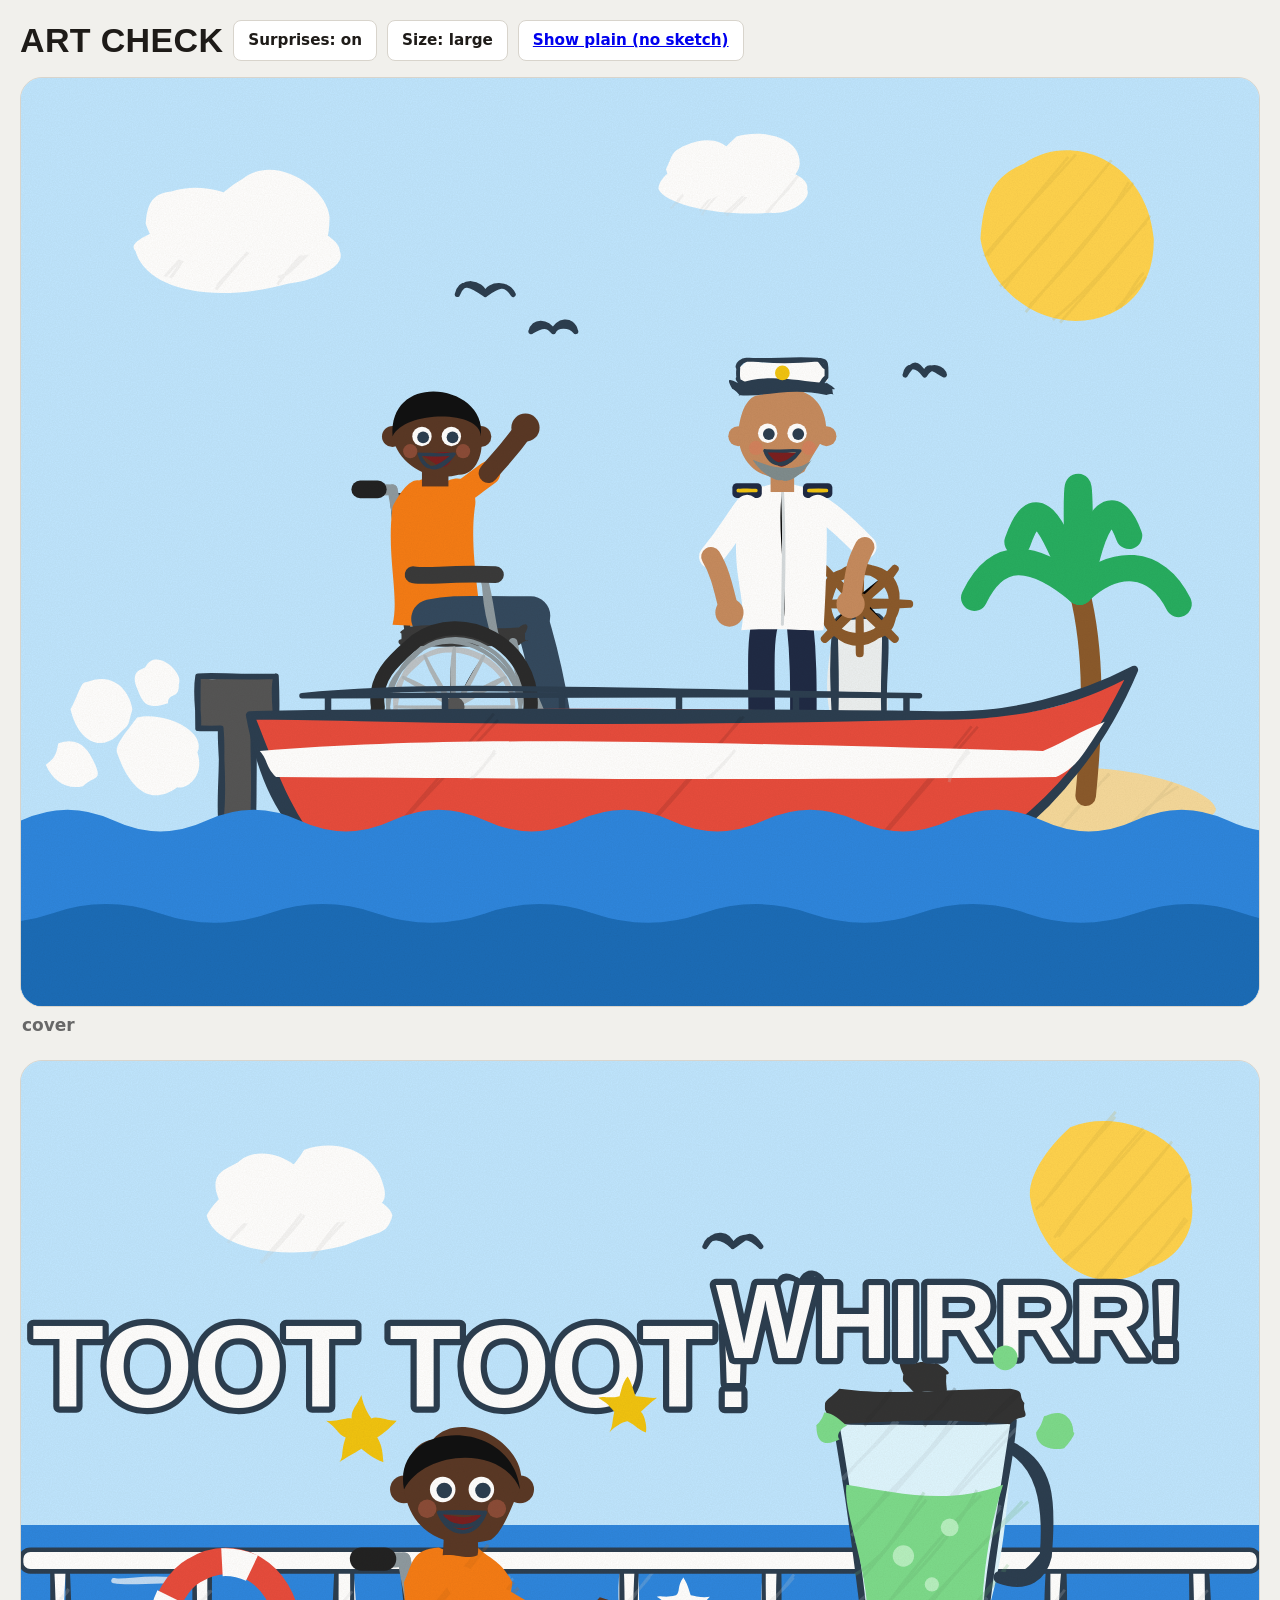
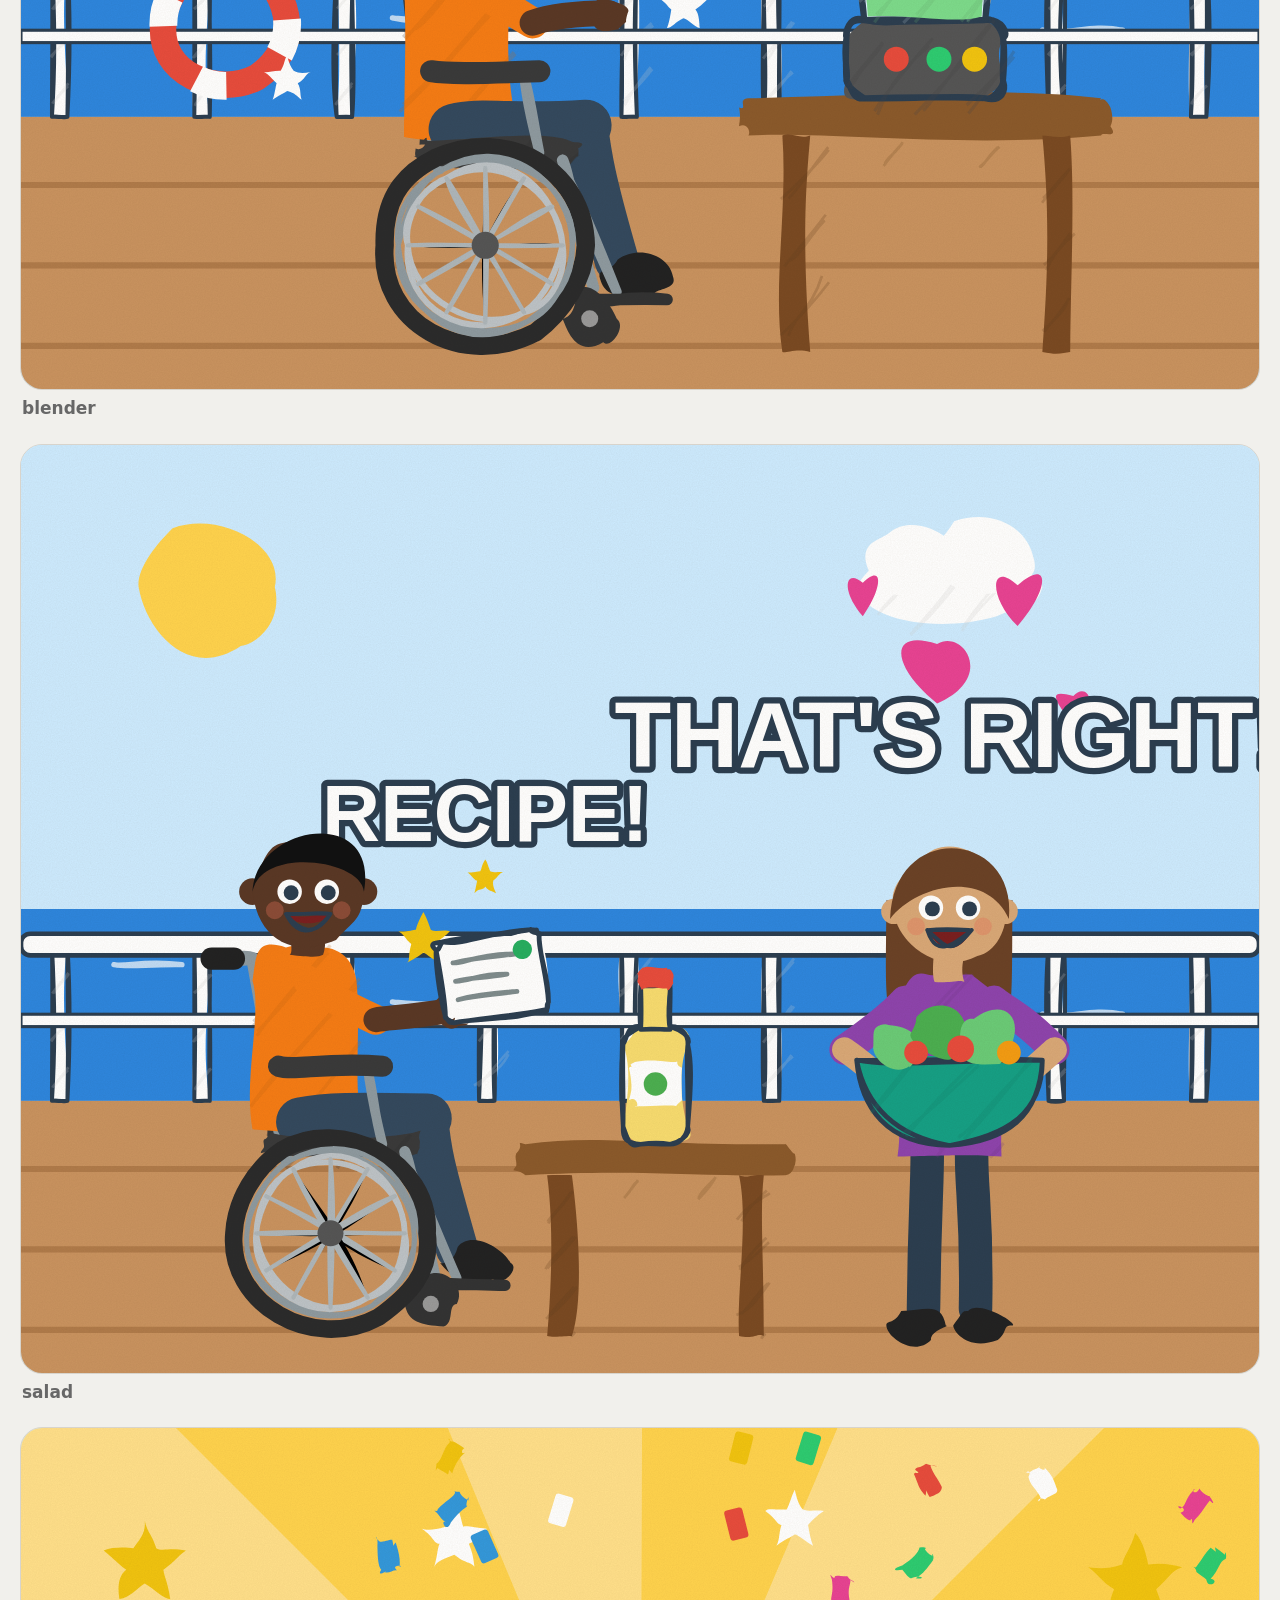
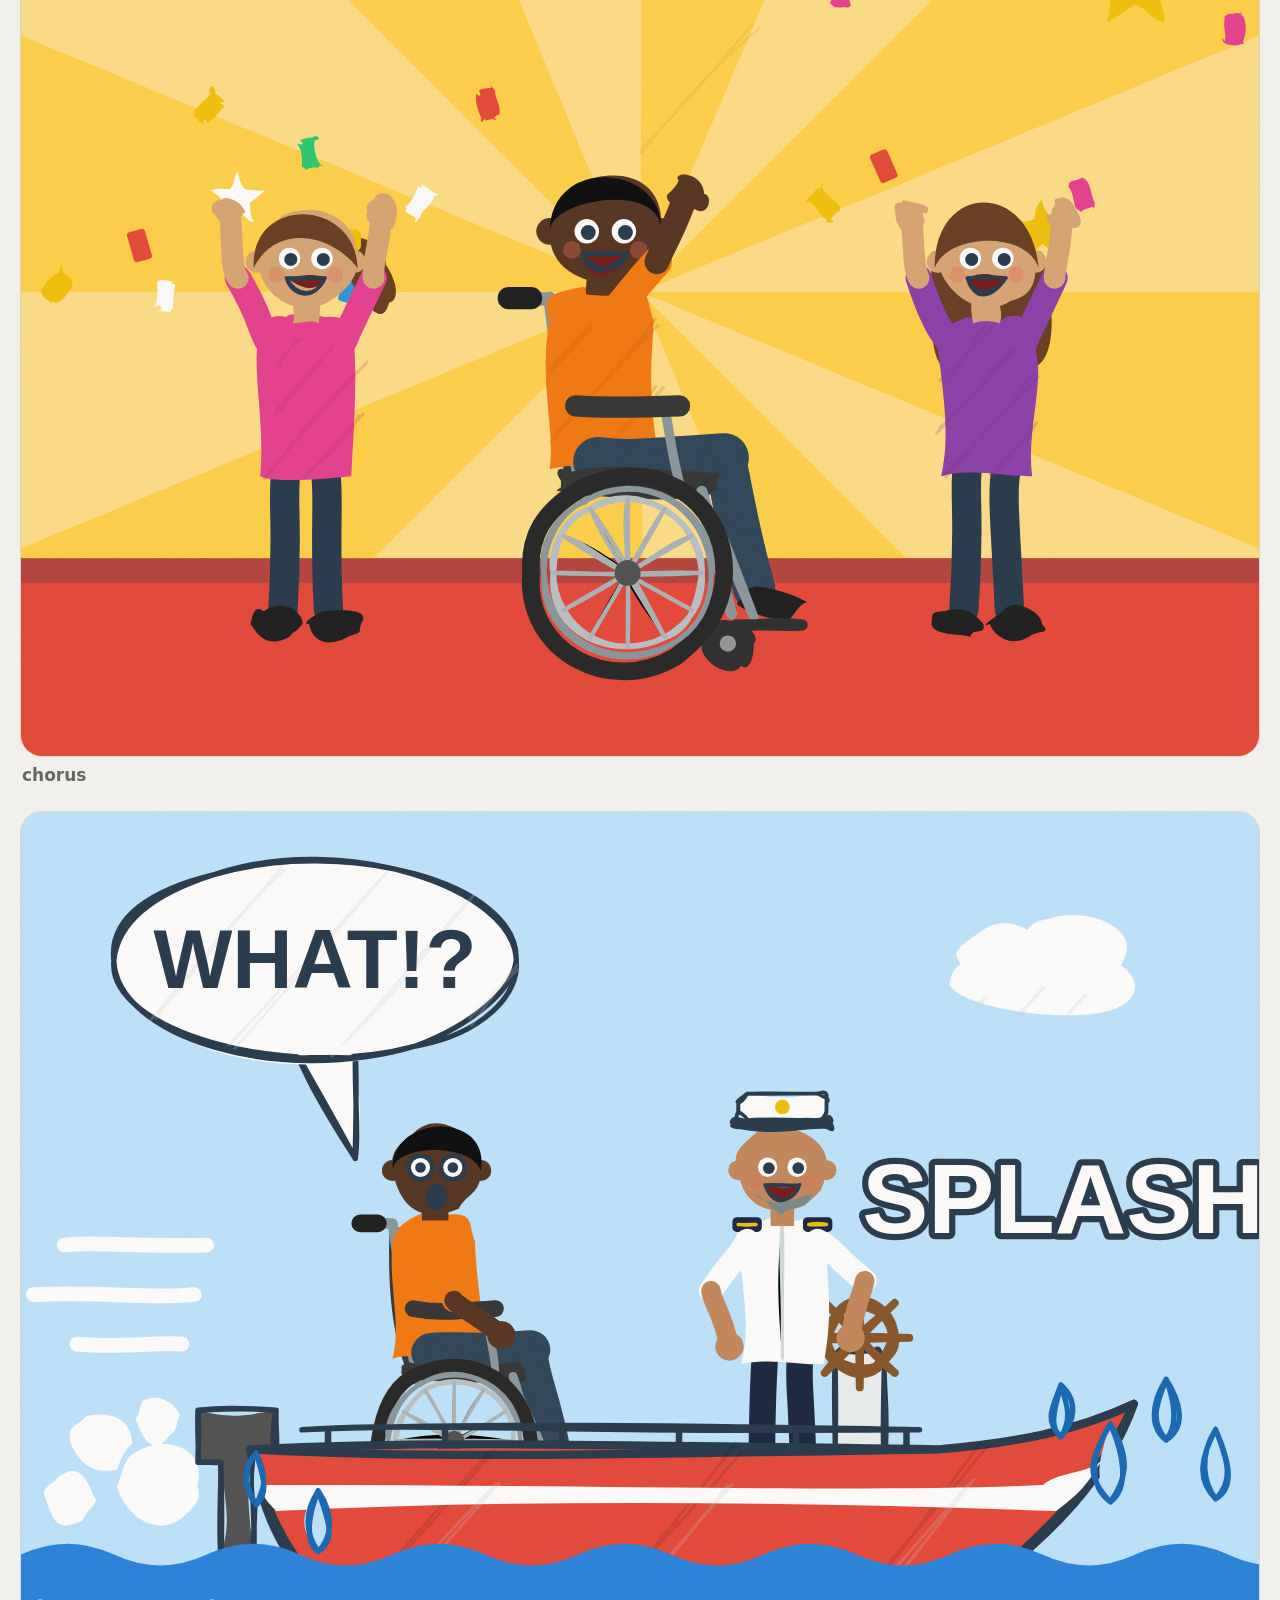
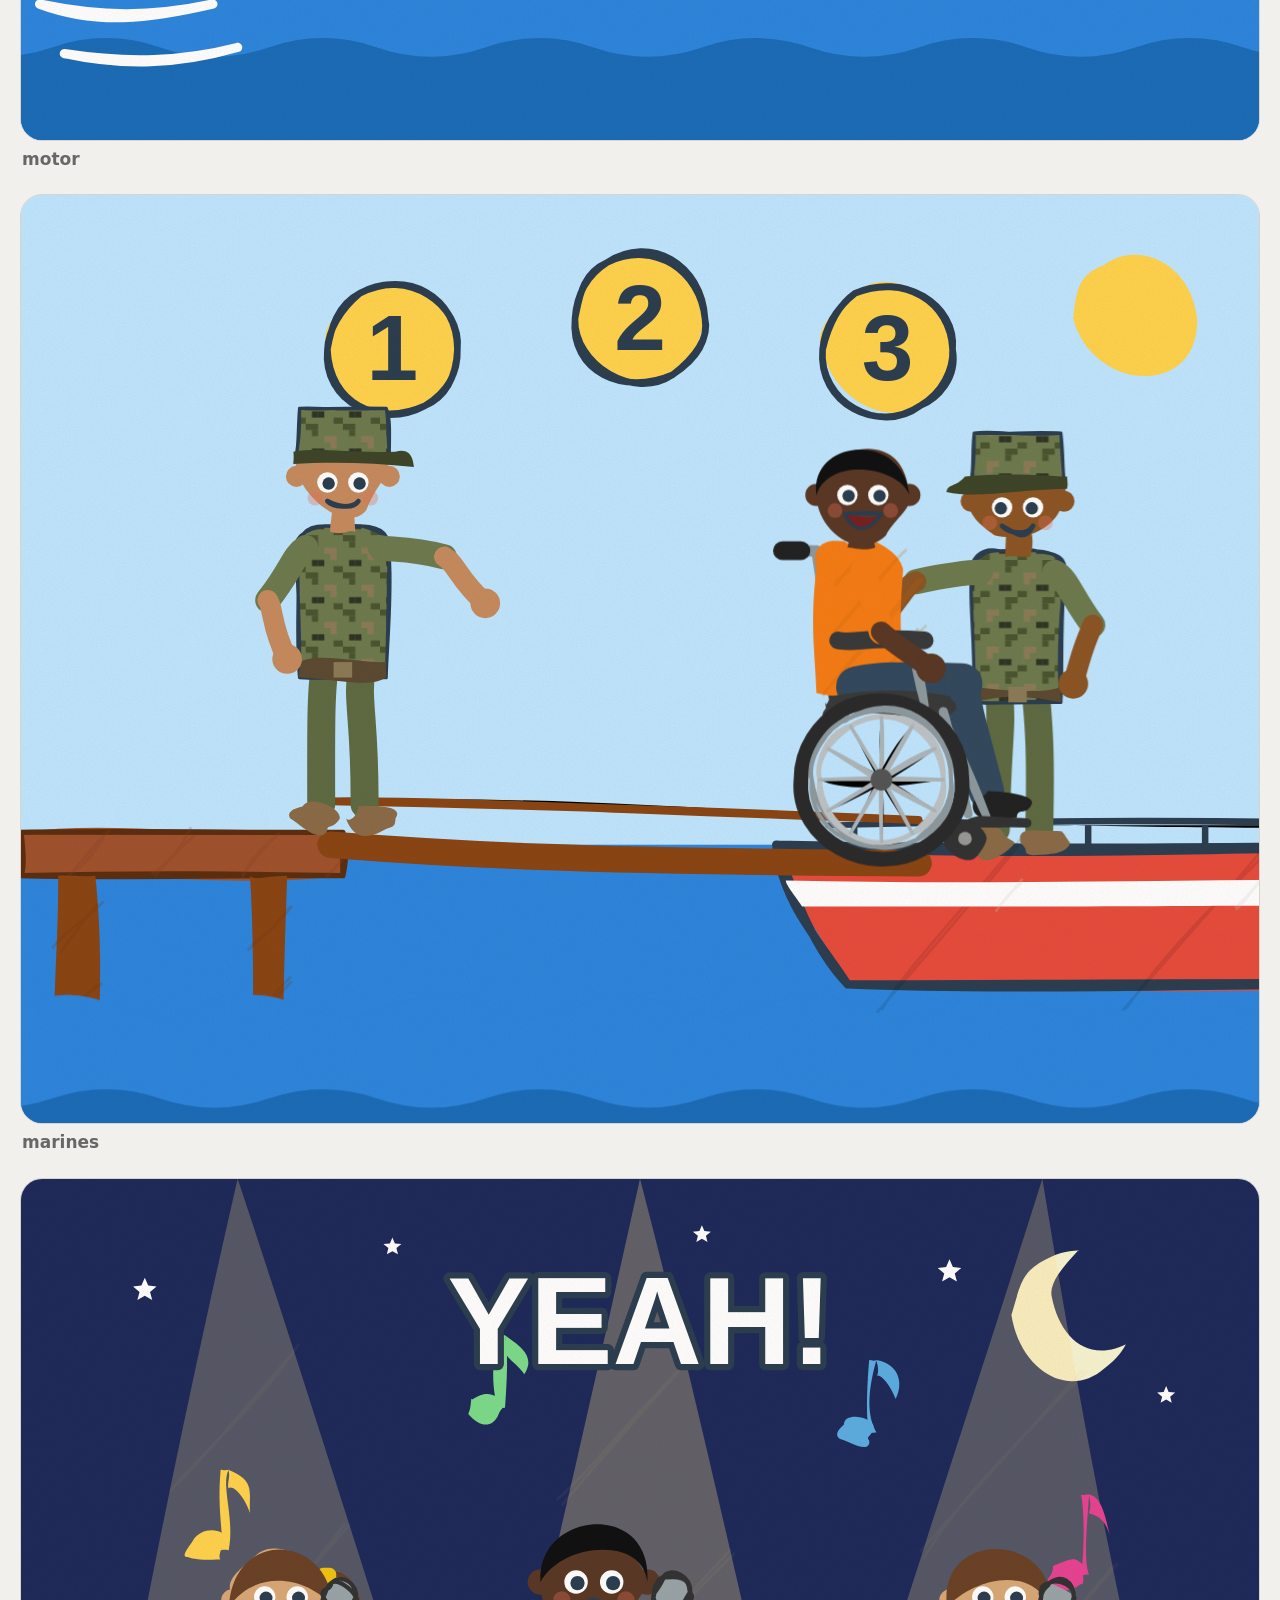
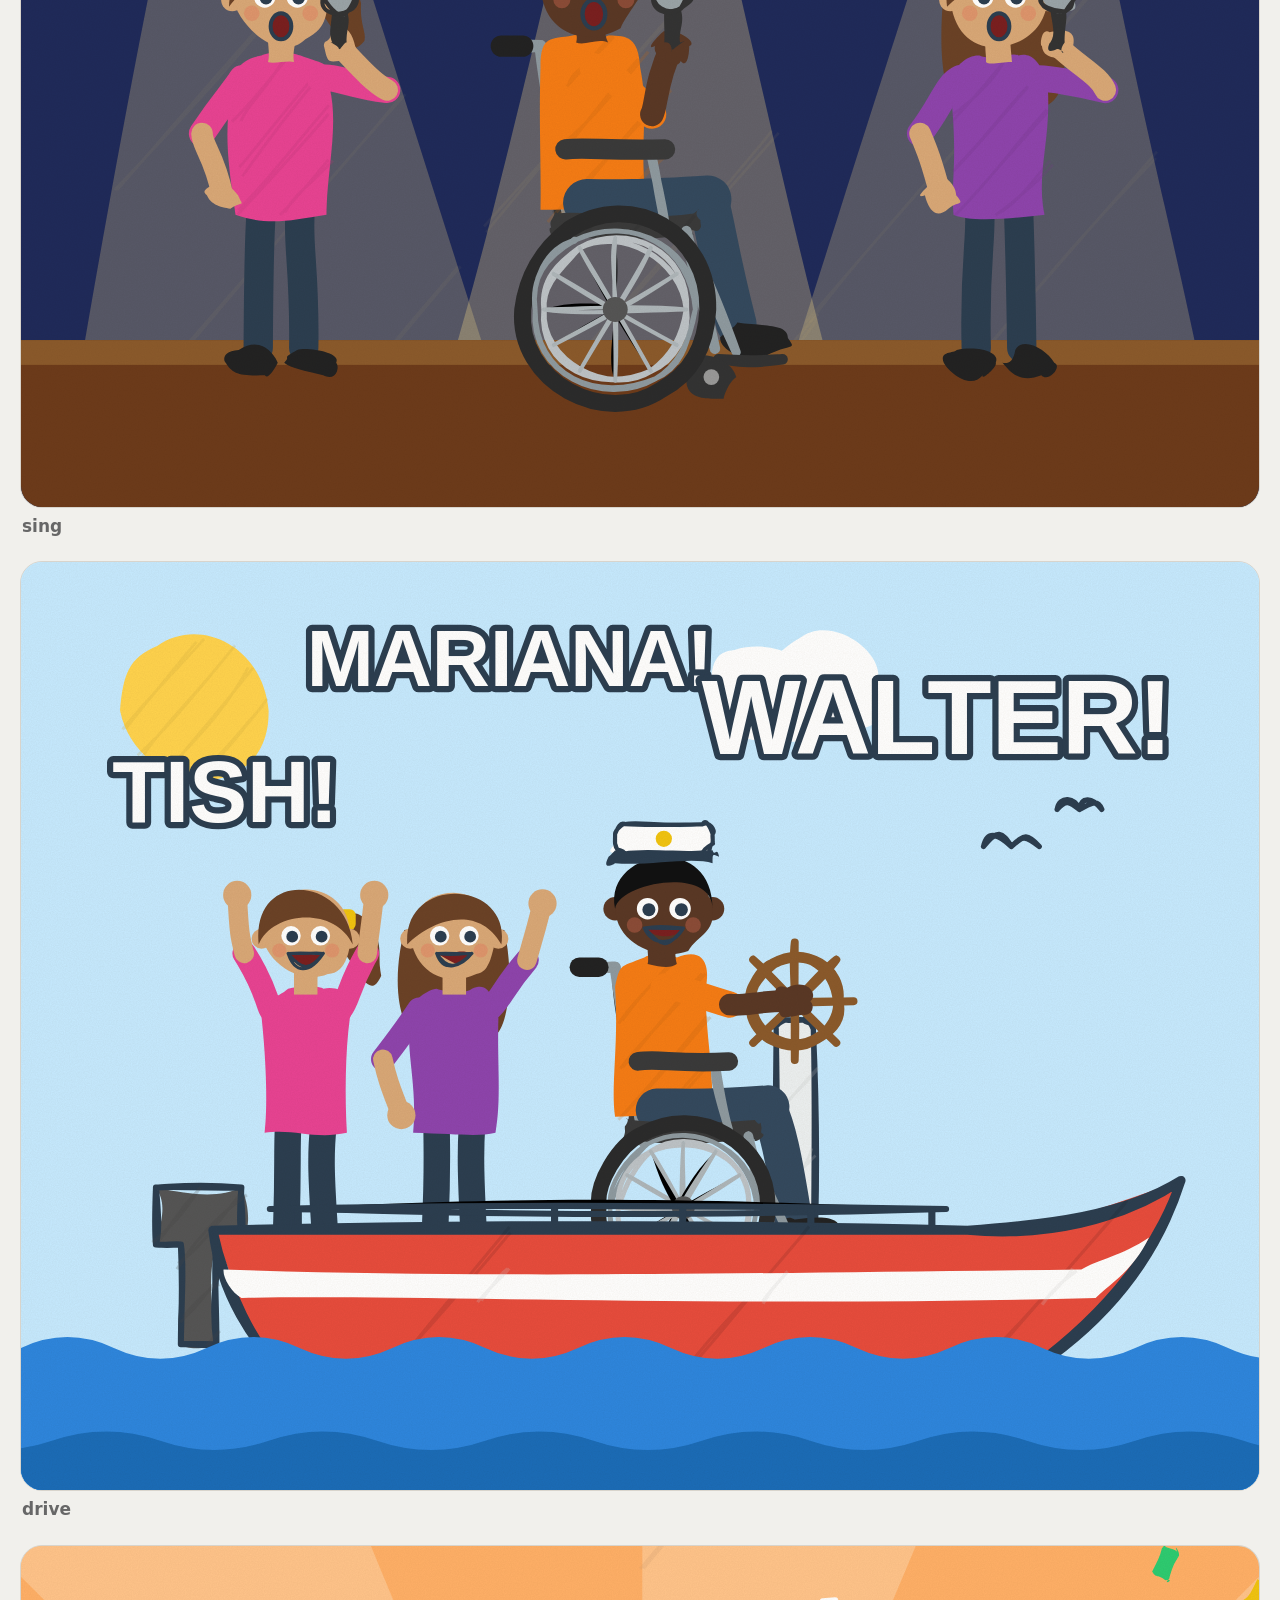
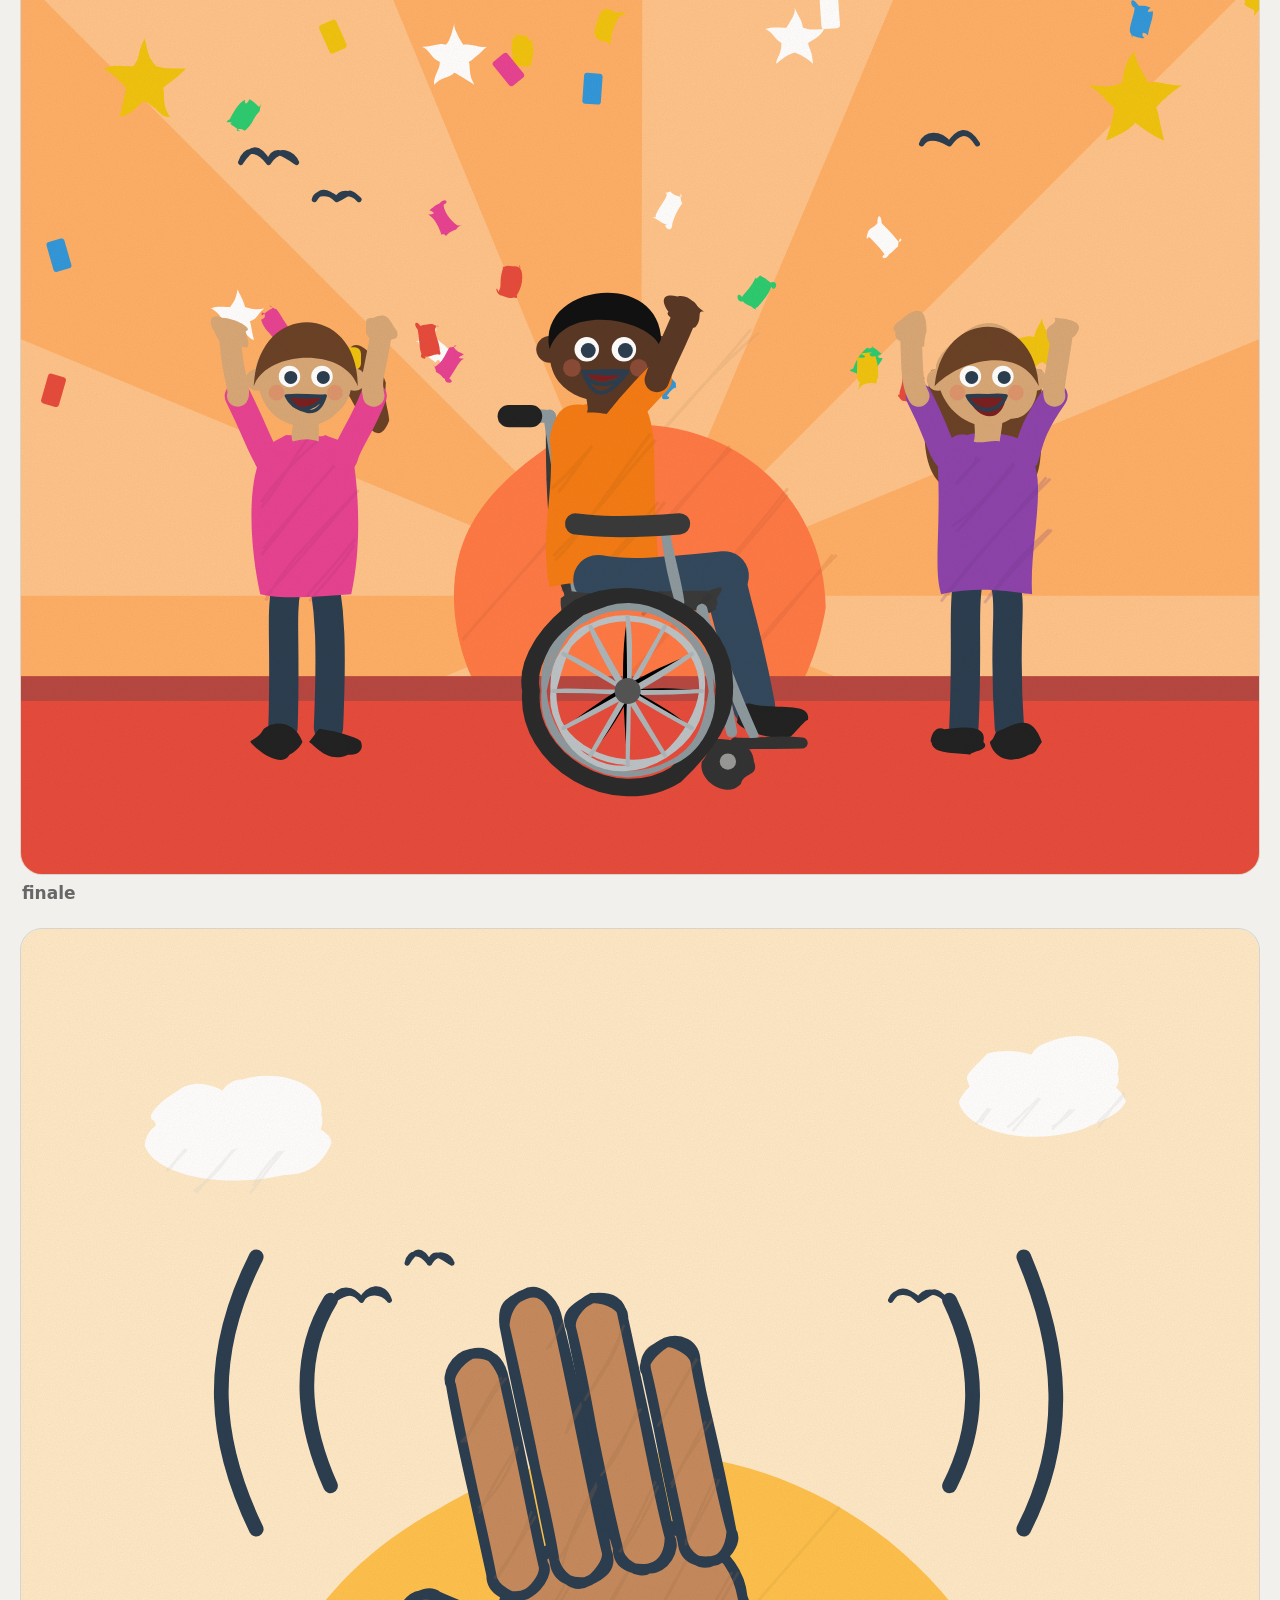
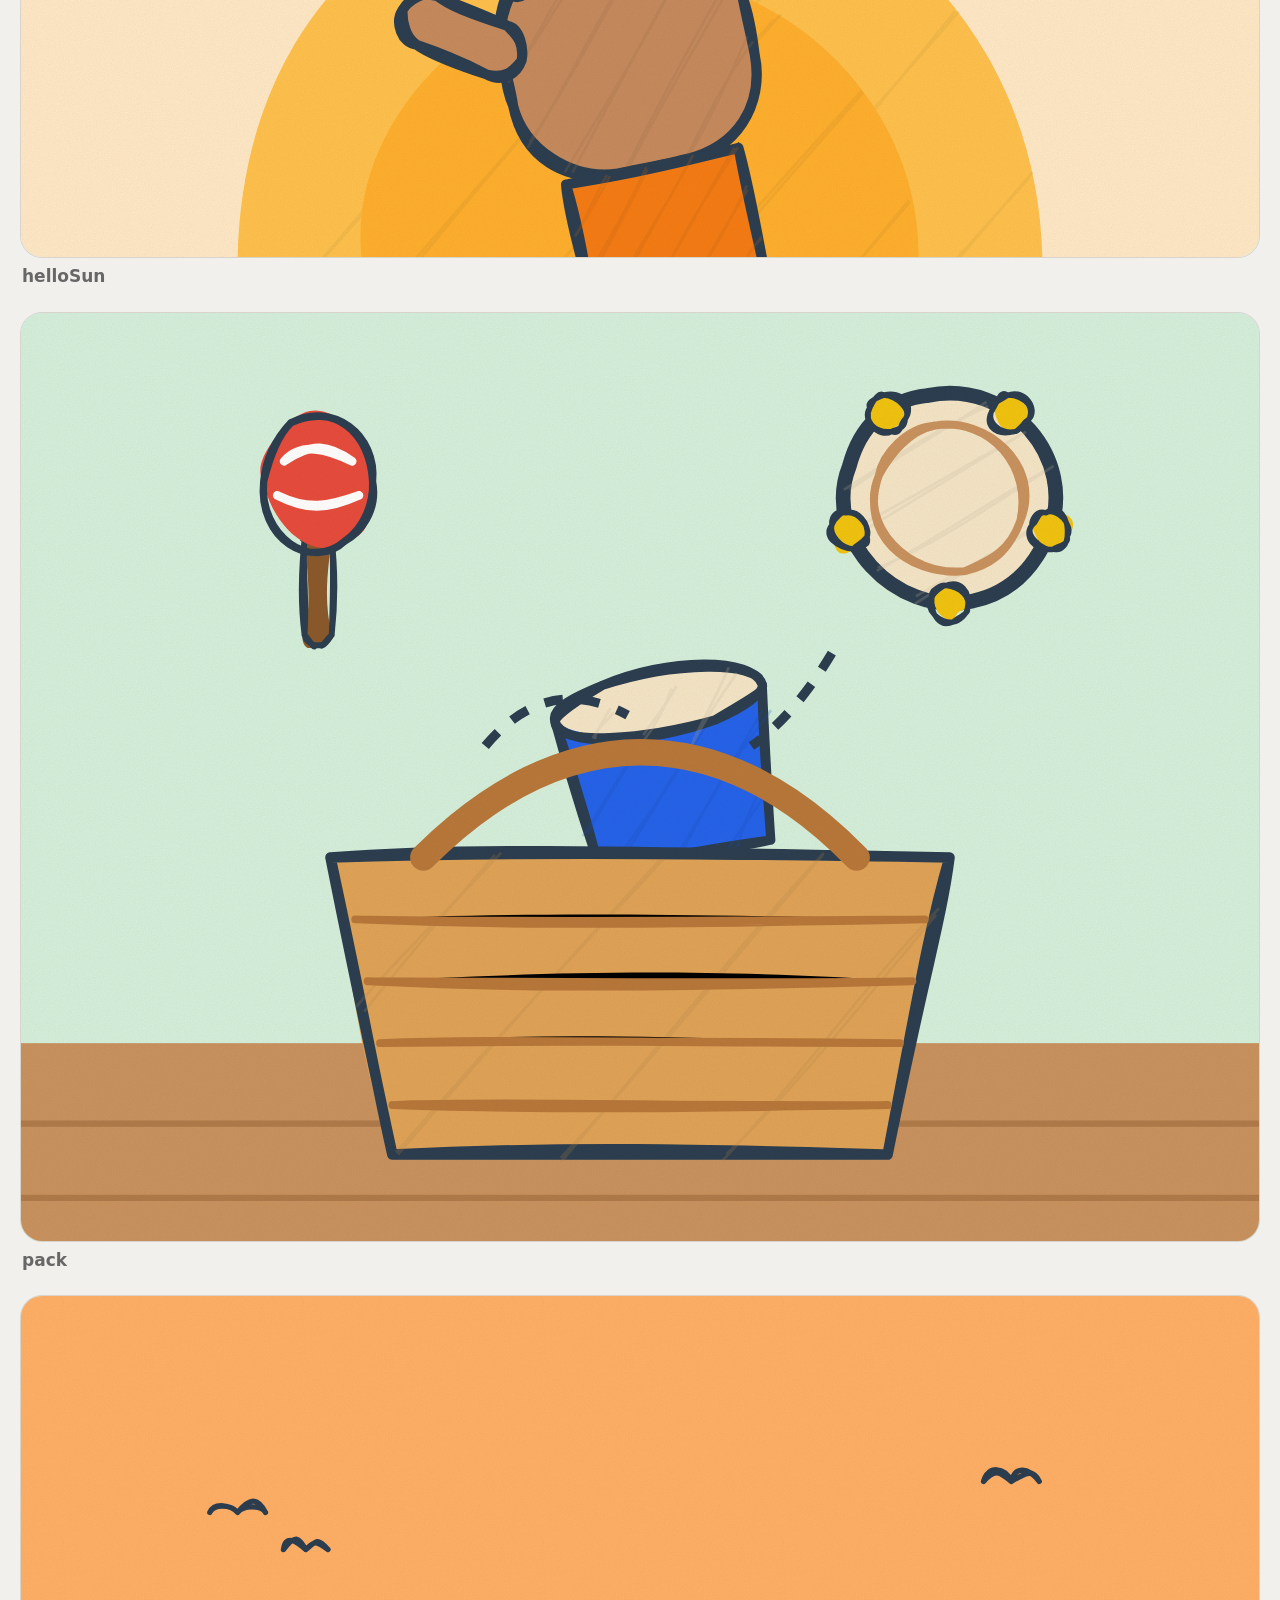
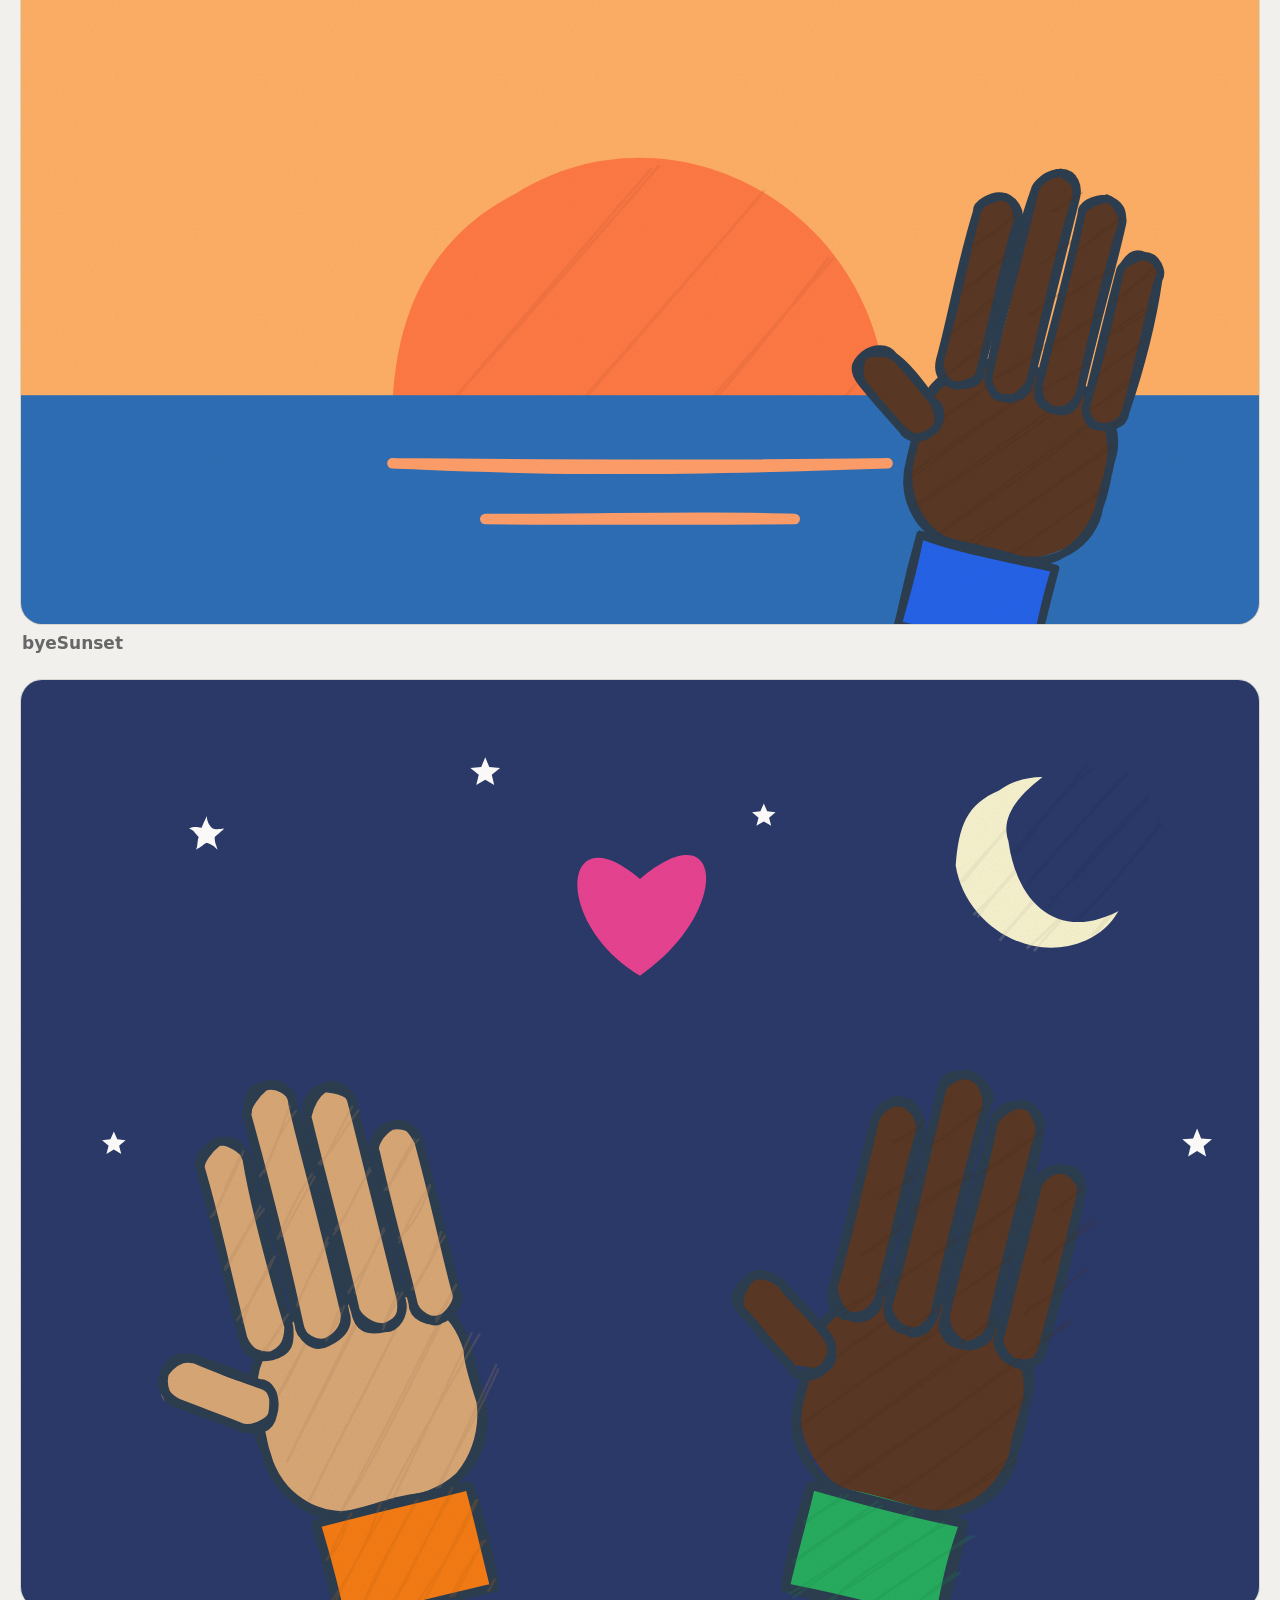
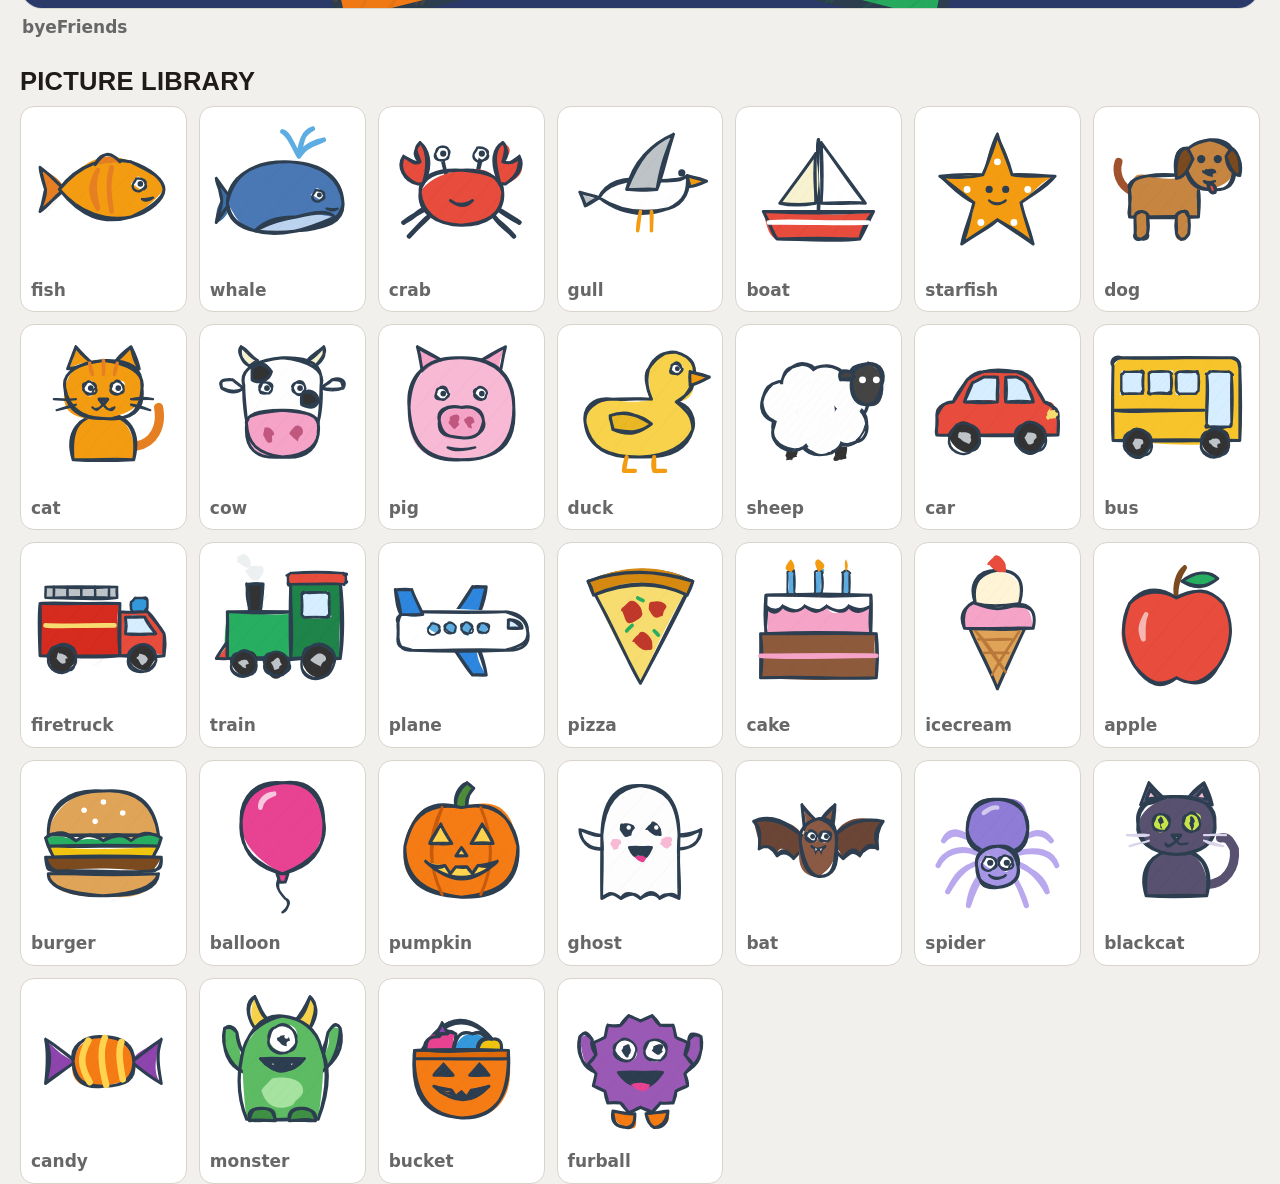
<file: artcheck.html>
<!doctype html>
<html lang="en">
<head>
<meta charset="utf-8">
<meta name="viewport" content="width=device-width, initial-scale=1">
<title>Jam Session – art check</title>
<link rel="stylesheet" href="styles.css">
<style>
  /* Every picture large, so mistakes (missing legs, overlaps) are easy to spot.
     Open: http://localhost:8773/artcheck.html  (add ?plain to see it without the sketch style) */
  body { padding: 20px; }
  .bar { display: flex; gap: 10px; flex-wrap: wrap; align-items: center; margin-bottom: 16px; }
  .grid { display: grid; grid-template-columns: repeat(auto-fill, minmax(min(100%, var(--w, 900px)), 1fr)); gap: 22px; }
  figure { margin: 0; }
  figure .art { width: 100%; }
  figcaption { font-weight: 700; margin: 6px 2px 0; color: var(--muted); }
  .objs { display: grid; grid-template-columns: repeat(auto-fill, minmax(150px, 1fr)); gap: 12px; }
  .objs div { background: #fff; border: 1px solid var(--line); border-radius: 14px; padding: 8px; position: relative; }
</style>
</head>
<body>
<div class="bar">
  <h1>Art check</h1>
  <button class="btn" id="surprises">Surprises: on</button>
  <button class="btn" id="size">Size: large</button>
  <a class="btn" id="mode" href="?plain">Show plain (no sketch)</a>
</div>
<div class="grid" id="grid"></div>
<h2 style="margin:28px 0 12px">Picture library</h2>
<div class="objs" id="objs"></div>

<script src="vendor/rough.js"></script>
<script src="sketch.js"></script>
<script src="art.js"></script>
<script src="characters.js"></script>
<script src="objects.js"></script>
<script src="songs.js"></script>
<script>
  const plain = location.search.includes('plain');
  if (plain) { Sketch.on = false; document.getElementById('mode').textContent = 'Show sketch'; document.getElementById('mode').href = '?'; }
  const scenes = Object.keys(SCENES);
  const grid = document.getElementById('grid');
  grid.innerHTML = scenes.map((name) => `<figure><div class="art">${scene(name)}</div><figcaption>${name}</figcaption></figure>`).join('');
  document.getElementById('objs').innerHTML = Object.keys(OBJECTS).map((k) => `<div>${objSvg(k)}<figcaption>${k}</figcaption></div>`).join('');
  if (!plain) Sketch.start();

  // Show every hidden surprise and every finished move.
  let on = true;
  const surprises = () => {
    document.querySelectorAll('.reveal').forEach((el) => el.classList.toggle('shown', on));
    document.querySelectorAll('[data-anim="board"], [data-anim="stepaside"]').forEach((el) => el.classList.toggle('go', on));
  };
  surprises();
  document.getElementById('surprises').onclick = (e) => { on = !on; surprises(); e.target.textContent = `Surprises: ${on ? 'on' : 'off'}`; };
  let large = true;
  document.getElementById('size').onclick = (e) => { large = !large; grid.style.setProperty('--w', large ? '900px' : '420px'); e.target.textContent = `Size: ${large ? 'large' : 'small'}`; };
</script>
</body>
</html>
</file>
<file: styles.css>
:root {
  --bg:#F1F0EC; --surface:#FFFFFF; --sunk:#E7E5DF; --ink:#1E1B18; --muted:#676767; --line:#D8D4CC;
  --accent:#F57C14; --accent-ink:#9A4204; --accent-soft:#FDE3CC;
  --f-display:"Big Shoulders Display", "Arial Narrow", Impact, sans-serif;
  --f-body:"Atkinson Hyperlegible", system-ui, -apple-system, "Segoe UI", sans-serif;
  --boat:#E74C3C; --hl:#FFE58A;
  color-scheme: light;
}
@media (prefers-color-scheme: dark) { :root:not([data-theme]) {
  --bg:#151310; --surface:#201C18; --sunk:#2A2520; --ink:#F0EBE3; --muted:#A3A3A3; --line:#3B342D;
  --accent:#FF9433; --accent-ink:#FFBD85; --accent-soft:#422712; --hl:#5A4A12; color-scheme: dark;
} }
:root[data-theme="dark"] {
  --bg:#151310; --surface:#201C18; --sunk:#2A2520; --ink:#F0EBE3; --muted:#A3A3A3; --line:#3B342D;
  --accent:#FF9433; --accent-ink:#FFBD85; --accent-soft:#422712; --hl:#5A4A12; color-scheme: dark;
}
* { box-sizing: border-box; }
[hidden] { display: none !important; }
html, body { height: 100%; }
body { margin: 0; background: var(--bg); color: var(--ink); font-family: var(--f-body); font-size: 17px; line-height: 1.5;
  -webkit-text-size-adjust: 100%; -webkit-tap-highlight-color: transparent; overscroll-behavior: none; }
h1, h2, h3 { font-family: var(--f-display); font-weight: 800; letter-spacing: .01em; line-height: 1.02; margin: 0; text-transform: uppercase; }
button { font: inherit; color: inherit; }
button:focus-visible, input:focus-visible, textarea:focus-visible { outline: 3px solid var(--accent); outline-offset: 2px; }

.screen { min-height: 100dvh; display: flex; flex-direction: column;
  padding: calc(14px + env(safe-area-inset-top, 0px)) calc(18px + env(safe-area-inset-right, 0px)) calc(14px + env(safe-area-inset-bottom, 0px)) calc(18px + env(safe-area-inset-left, 0px)); }
.topbar { display: flex; align-items: center; gap: 12px; min-height: 52px; margin-bottom: 12px; }
.topbar .title { flex: 1; min-width: 0; }
.topbar h1 { font-size: 2rem; }
.topbar h2 { font-size: 1.7rem; white-space: nowrap; overflow: hidden; text-overflow: ellipsis; }
.topbar p { margin: 0; color: var(--muted); font-size: .95rem; }
.icon-btn { flex: none; display: inline-flex; align-items: center; justify-content: center; gap: 6px; min-width: 52px; height: 52px; padding: 0 12px;
  border: 1px solid var(--line); border-radius: 12px; background: var(--surface); color: var(--ink); cursor: pointer; font-weight: 700; }
.icon-btn svg { width: 24px; height: 24px; }

/* Menu */
.tiles { display: grid; grid-template-columns: repeat(auto-fill, minmax(230px, 1fr)); gap: 16px; align-content: start; }
/* Kept as plain as possible (David's iPad stretched or blanked fancier versions): the tile just stacks the
   picture and the words, and the picture's height comes from its own 4:3 shape. */
.tile { position: relative; display: block; width: 100%; text-align: left; padding: 0; border: 1px solid var(--line); border-radius: 18px;
  background: var(--surface); overflow: hidden; cursor: pointer; }
.tile .thumb { overflow: hidden; background: var(--sunk); }
.tile .thumb svg { display: block; width: 100%; height: auto; }
.tile .label { padding: 12px 16px 14px; }
.tile h3 { font-size: 1.6rem; }
.tile p { margin: 2px 0 0; color: var(--muted); font-size: .95rem; }
a.tile { color: inherit; text-decoration: none; -webkit-tap-highlight-color: transparent; }
a.tile:focus-visible { outline: 3px solid var(--accent); outline-offset: 2px; }
.tile:disabled, .tile[aria-disabled="true"] { cursor: default; }
.tile:disabled .thumb, .tile:disabled h3, .tile[aria-disabled="true"] .thumb, .tile[aria-disabled="true"] h3 { opacity: .4; }
/* The activity menu: full pictures, a little less space under the words (David). */
.tiles.menu .label { padding: 10px 16px 12px; }
.soon { position: absolute; top: 10px; left: 10px; padding: 3px 10px; border-radius: 999px; background: var(--ink); color: var(--bg); font-size: .8rem; font-weight: 700; }
.section-title { font-size: 1.3rem; color: var(--muted); margin: 24px 0 10px; }

/* Picture book */
.book { height: 100dvh; min-height: 0; }
.page { flex: 1; min-height: 0; display: grid; grid-template-columns: minmax(0, 1.3fr) minmax(0, 1fr); grid-template-rows: minmax(0, 1fr);
  gap: 22px; align-items: center; }
.page.enter { animation: pagein .35s ease-out; }
@keyframes pagein { from { opacity: 0; transform: translateX(var(--from, 24px)); } to { opacity: 1; transform: none; } }
/* The picture fills whatever room is left (never more), keeping its 4:3 shape. */
.art-wrap { container-type: size; height: 100%; min-height: 0; display: flex; align-items: center; justify-content: center; }
.art { width: min(100cqw, 100cqh * 4 / 3); aspect-ratio: 4 / 3; border-radius: 22px; overflow: hidden;
  border: 1px solid var(--line); background: #BFE6FF; touch-action: pan-y; }
.art svg { display: block; width: 100%; height: 100%; }
.words { display: flex; flex-direction: column; justify-content: center; gap: 12px; min-width: 0;
  font-size: clamp(22px, 1.5vw + 12px, 34px); line-height: 1.3; }
.words p { margin: 0; }
.lyrics { position: relative; padding: 1em 1.1em 1.05em; border-radius: 24px; background: var(--surface); border: 1px solid var(--line);
  box-shadow: 0 3px 0 var(--line); }
.lyrics.chorus { background: var(--accent-soft); border-color: transparent; box-shadow: none; }
.line { padding: .08em .3em; margin: 0 -.3em; border-radius: 12px; font-weight: 700; text-wrap: balance; cursor: pointer; transition: background .2s; }
.line + .line { margin-top: .4em; }
.line.now { background: var(--hl); }
.lyrics.chorus .line { font-family: var(--f-display); font-weight: 800; text-transform: uppercase; font-size: 1.3em; line-height: 1.02; letter-spacing: .01em; }
.lyrics.chorus .line + .line { margin-top: .25em; }
.line.big { font-family: var(--f-display); font-weight: 800; font-size: 1.9em; text-transform: uppercase; line-height: 1; color: var(--accent-ink); }
.magic { font: inherit; text-transform: inherit; letter-spacing: inherit; color: var(--accent-ink); background: var(--accent-soft); border: 0; border-bottom: 4px solid var(--accent);
  border-radius: 10px 10px 4px 4px; padding: 0 .16em; margin: 0 -.02em; cursor: pointer; animation: hint 2.4s ease-in-out infinite; }
.lyrics.chorus .magic { background: var(--surface); }
.magic.done { animation: none; }
.magic:active { transform: translateY(2px); }
@keyframes hint { 0%, 80%, 100% { transform: none; } 88% { transform: translateY(-3px) rotate(-1.5deg); } }
.pill { display: inline-block; padding: 3px 14px; border-radius: 999px; background: var(--accent); color: #1E1B18; font-size: .5em;
  font-weight: 700; letter-spacing: .04em; text-transform: uppercase; margin-bottom: .55em; }
.pill.verse { background: var(--sunk); color: var(--ink); }
.note { margin-top: .8em !important; font-size: .62em; font-weight: 700; color: var(--accent-ink); }
.tip { font-size: .55em; color: var(--muted); text-align: center; }
.cover-title { font-size: 2.3em; color: var(--ink); }
.by { color: var(--muted); font-size: .7em; font-weight: 400; }
.ask { font-size: .7em; margin-top: 1em; }
.swatches { display: flex; flex-wrap: wrap; gap: 12px; margin-top: .3em; }
.swatch { width: 58px; height: 58px; border-radius: 50%; border: 3px solid var(--surface); box-shadow: 0 0 0 1px var(--line); cursor: pointer; }
.swatch[aria-pressed="true"] { box-shadow: 0 0 0 4px var(--ink); }

.bottombar { display: grid; grid-template-columns: 1fr auto 1fr; align-items: center; gap: 12px; margin-top: 14px; }
.big-btn { display: inline-flex; align-items: center; justify-content: center; gap: 10px; height: 68px; padding: 0 24px; border-radius: 16px;
  border: 1px solid var(--line); background: var(--surface); font-size: 1.25rem; font-weight: 700; cursor: pointer; }
.big-btn svg { width: 28px; height: 28px; flex: none; }
.big-btn:disabled { opacity: .35; cursor: default; }
.big-btn.primary { background: var(--accent); border-color: var(--accent); color: #1E1B18; }
.bottombar .prev { justify-self: start; }
.bottombar .next { justify-self: end; }
.music-btn[aria-pressed="true"] { background: var(--ink); color: var(--bg); border-color: var(--ink); }
.dots { display: flex; justify-content: center; gap: 7px; margin-top: 10px; }
.dots span { width: 9px; height: 9px; border-radius: 50%; background: var(--line); }
.dots span.on { background: var(--accent); }

@media (max-aspect-ratio: 1/1) {
  .page { grid-template-columns: 1fr; grid-template-rows: minmax(0, 1fr) auto; gap: 14px; }
  .words { text-align: center; }
  .swatches { justify-content: center; }
}
@media (max-width: 600px) {
  .big-btn { height: 58px; padding: 0 16px; font-size: 1.05rem; }
  .big-btn .lbl { display: none; }
}

/* Settings */
dialog { border: 1px solid var(--line); border-radius: 18px; padding: 0; background: var(--surface); color: var(--ink); width: min(520px, calc(100vw - 32px)); }
dialog::backdrop { background: rgb(0 0 0 / .4); }
.dlg { padding: 18px 20px 8px; }
.dlg-head { display: flex; justify-content: space-between; align-items: center; margin-bottom: 4px; }
.dlg-head h2 { font-size: 1.8rem; }
.set-row { display: flex; justify-content: space-between; align-items: center; gap: 12px 16px; flex-wrap: wrap; padding: 14px 0; }
.set-row + .set-row { border-top: 1px solid var(--line); }
.set-row > div:first-child { flex: 1 1 180px; min-width: 0; }
.cap { margin: 2px 0 0; color: var(--muted); font-size: .85rem; }
.btn { font-size: .95rem; font-weight: 700; border-radius: 8px; padding: 8px 14px; cursor: pointer; border: 1px solid var(--line); background: var(--surface); }
.btn:disabled { opacity: .6; cursor: default; }
.btn.primary { background: var(--accent); border-color: var(--accent); color: #1E1B18; }
.seg { display: inline-flex; border: 1px solid var(--line); border-radius: 10px; overflow: hidden; background: var(--surface); }
.seg button { border: 0; background: none; padding: 7px 12px; font-size: .9rem; font-weight: 700; cursor: pointer; }
.seg button + button { border-left: 1px solid var(--line); }
.seg button[aria-pressed="true"] { background: var(--accent); color: #1E1B18; }
.update { position: fixed; left: 50%; bottom: calc(20px + env(safe-area-inset-bottom, 0px)); transform: translateX(-50%); z-index: 10;
  display: flex; gap: 12px; align-items: center; padding: 8px 8px 8px 16px; border-radius: 12px;
  background: var(--ink); color: var(--bg); box-shadow: 0 6px 24px rgb(0 0 0 / .25); white-space: nowrap; }

/* Picture animations */
.wv { animation: wv 4s ease-in-out infinite; }
.wv2 { animation: wv 5s ease-in-out infinite reverse; }
.bob { animation: bob 2.6s ease-in-out infinite; }
.zoom { animation: bob 1s ease-in-out infinite; }
.wiggle { animation: wiggle 1.4s ease-in-out infinite; transform-box: fill-box; transform-origin: 50% 100%; }
.pump { animation: bob 1.2s ease-in-out infinite; }
.bounce { animation: bounce 1.5s ease-in-out infinite; }
.float { animation: float 3s ease-in-out infinite; }
.knockit { animation: shakeit .7s ease-in-out infinite; }
.peek { animation: peek 2.4s ease-in-out infinite; }
.twinkle { animation: twinkle 2s ease-in-out infinite; }
@keyframes wv { 0%,100% { transform: translateX(0); } 50% { transform: translateX(-18px); } }
@keyframes bob { 0%,100% { transform: translateY(0); } 50% { transform: translateY(-5px); } }
@keyframes wiggle { 0%,100% { transform: rotate(-3deg); } 50% { transform: rotate(3deg); } }
@keyframes bounce { 0%,100% { transform: translateY(0); } 40% { transform: translateY(-10px); } }
@keyframes float { 0%,100% { transform: translateY(0); } 50% { transform: translateY(-12px); } }
@keyframes peek { 0%, 30%, 100% { opacity: 1; } 45%, 70% { opacity: 0; } }
@keyframes twinkle { 0%,100% { opacity: 1; } 50% { opacity: .55; } }
@media (prefers-reduced-motion: reduce) {
  .wv, .wv2, .bob, .zoom, .wiggle, .pump, .bounce, .float, .knockit, .peek, .twinkle, .page.enter { animation: none; }
}

/* Cause & Effect */
.react { height: 100dvh; }
.worlds { display: flex; flex-wrap: wrap; gap: 10px; margin-bottom: 12px; }
.worlds button { height: 52px; padding: 0 20px; border-radius: 999px; border: 1px solid var(--line); background: var(--surface);
  font-size: 1.1rem; font-weight: 700; cursor: pointer; }
.worlds button[aria-pressed="true"] { background: var(--accent); border-color: var(--accent); color: #1E1B18; }
.stage { position: relative; flex: 1; min-height: 0; border-radius: 22px; overflow: hidden; border: 1px solid var(--line);
  background: #BFE6FF; touch-action: none; user-select: none; -webkit-user-select: none; cursor: pointer; }
.stage-back, .stage-front, .fx { position: absolute; top: 0; right: 0; bottom: 0; left: 0; }
.stage-back svg, .stage-front svg { display: block; width: 100%; height: 100%; }
.stage-front, .fx { pointer-events: none; }
.thing { position: absolute; left: 0; top: 0; will-change: transform; }
.thing svg { display: block; width: 100%; height: 100%; overflow: visible; }
/* Halloween: the bat flaps, the spider hangs on a thread, the house's door opens on the third knock. */
.thing .flapL, .thing .flapR { transform-box: fill-box; animation: flap .22s ease-in-out infinite alternate; }
.thing .flapL { transform-origin: 100% 40%; }
.thing .flapR { transform-origin: 0% 40%; }
@keyframes flap { to { transform: scaleY(.4); } }
.thing .thread { position: absolute; left: calc(50% - 1px); bottom: 78%; width: 2px; height: 200vh; background: #E8E4F5; }
.stage .door { transform-box: fill-box; transform-origin: 0% 50%; transition: transform .35s ease; }
.stage .door.open { transform: scaleX(.1); }
.stage .kdot.on { fill: #FFD34D; }
.word { position: absolute; font-family: var(--f-display); font-weight: 800; font-size: clamp(30px, 5vw, 60px); line-height: 1; white-space: nowrap;
  color: #fff; -webkit-text-stroke: 2px #2C3E50; paint-order: stroke fill; text-shadow: 0 3px 0 #2C3E50; }
.listen { display: flex; align-items: center; gap: 16px; margin-top: 14px; }
.listen .big-btn[aria-pressed="true"] { background: var(--ink); color: var(--bg); border-color: var(--ink); }
.meter-box { flex: 1; display: flex; align-items: center; gap: 16px; flex-wrap: wrap; transition: opacity .2s; }
.meter-box.off { opacity: .4; }
.meter { position: relative; flex: 1 1 160px; height: 16px; border-radius: 999px; background: var(--sunk); overflow: hidden; }
.level { position: absolute; left: 0; top: 0; bottom: 0; width: 0; background: var(--accent); border-radius: 999px; }
.mark { position: absolute; top: 0; bottom: 0; width: 3px; margin-left: -1px; background: var(--ink); }
.sens { display: flex; align-items: center; gap: 10px; font-weight: 700; color: var(--muted); }
.sens input { width: 160px; accent-color: var(--accent); }
.mic-note { min-height: 1.5em; margin: 6px 0 0; color: var(--muted); font-size: .9rem; }
.wave-hand { animation: wavehand 1.6s ease-in-out infinite; transform-box: view-box; }
@keyframes wavehand { 0%,100% { transform: rotate(-8deg); } 50% { transform: rotate(8deg); } }
@media (prefers-reduced-motion: reduce) { .wave-hand { animation: none; } }
.name-field { margin-top: .4em; font: inherit; font-size: 1em; font-weight: 700; width: min(100%, 360px); padding: 10px 16px; border-radius: 14px;
  border: 2px solid var(--line); background: var(--surface); color: var(--ink); }

/* Choice Board */
.tiles.small { grid-template-columns: repeat(auto-fill, minmax(190px, 1fr)); }
.tiles.small h3 { font-size: 1.35rem; }
.tile[aria-pressed="true"] { border-color: var(--accent); box-shadow: 0 0 0 3px var(--accent); }
.check { position: absolute; top: 10px; right: 10px; width: 36px; height: 36px; border-radius: 50%; display: flex; align-items: center; justify-content: center;
  background: var(--surface); border: 2px solid var(--line); color: transparent; }
.check svg { width: 22px; height: 22px; }
.tile[aria-pressed="true"] .check { background: var(--accent); border-color: var(--accent); color: #1E1B18; }
.choose-bar { position: sticky; bottom: 0; display: flex; justify-content: center; padding: 16px 0 4px; background: linear-gradient(transparent, var(--bg) 30%); margin-top: auto; }
.choose-bar .big-btn { min-width: 260px; }
.choose { height: 100dvh; }
.board { flex: 1; min-height: 0; display: grid; gap: 18px; grid-template-columns: repeat(2, minmax(0, 1fr)); }
.board.n3 { grid-template-columns: repeat(3, minmax(0, 1fr)); }
.board.n4 { grid-template-rows: repeat(2, minmax(0, 1fr)); }
.pick { display: flex; flex-direction: column; min-height: 0; padding: 0; border: 3px solid var(--line); border-radius: 24px; background: var(--surface); overflow: hidden; cursor: pointer;
  transition: transform .35s, opacity .35s, border-color .2s; }
.pick-art { flex: 1; min-height: 0; background: var(--sunk); }
.pick-art svg { display: block; width: 100%; height: 100%; }
.pick span { padding: 10px 14px 12px; font-family: var(--f-display); font-weight: 800; font-size: clamp(26px, 3.4vw, 46px); text-transform: uppercase; line-height: 1; }
.board.decided .pick:not(.chosen) { opacity: .2; transform: scale(.94); }
.pick.chosen { border-color: var(--accent); transform: scale(1.03); }
@media (max-aspect-ratio: 1/1) { .board.n3 { grid-template-columns: 1fr; } }

/* Song Builder */
.builder { height: 100dvh; }
.ask-big { font-size: clamp(34px, 4.6vw, 60px); margin: 0 0 16px; text-align: center; }
.options { flex: 1; min-height: 0; display: grid; gap: 16px; grid-template-columns: repeat(4, minmax(0, 1fr)); align-content: center; }
.options.n5, .options.n6, .options.n7, .options.n8 { grid-template-columns: repeat(4, minmax(0, 1fr)); }
.options .pick { height: 100%; max-height: 300px; }
.options.n5 .pick, .options.n6 .pick, .options.n7 .pick, .options.n8 .pick { max-height: 220px; }
.options.n10 { grid-template-columns: repeat(5, minmax(0, 1fr)); }
.options.n10 .pick { max-height: 220px; }
.options.n10 .pick span { font-size: clamp(16px, 2vw, 30px); }
.options .pick-art { padding: 8px; background: var(--surface); }
.options .pick span { text-align: center; font-size: clamp(22px, 2.6vw, 34px); }
.options.decided .pick:not(.chosen) { opacity: .2; transform: scale(.94); }
@media (max-aspect-ratio: 1/1) { .options { grid-template-columns: repeat(2, minmax(0, 1fr)); } }
.review-head { display: flex; gap: 20px; align-items: center; flex-wrap: wrap; margin-bottom: 18px; }
.review-cover { width: 220px; aspect-ratio: 4 / 3; border-radius: 14px; overflow: hidden; border: 1px solid var(--line); }
.review-cover svg, .review-art svg { display: block; width: 100%; height: 100%; }
.fields { flex: 1 1 280px; display: flex; flex-direction: column; gap: 10px; min-width: 0; }
.fields label { display: flex; flex-direction: column; gap: 4px; font-weight: 700; color: var(--muted); }
.fields input { font: inherit; font-size: 1.15rem; font-weight: 700; padding: 10px 14px; border-radius: 12px; border: 2px solid var(--line); background: var(--surface); color: var(--ink); width: 100%; }
.review-pages { list-style: none; margin: 0; padding: 0; display: flex; flex-direction: column; gap: 14px; }
.review-pages li { display: flex; gap: 16px; align-items: center; flex-wrap: wrap; padding: 12px; border: 1px solid var(--line); border-radius: 16px; background: var(--surface); }
.review-art { width: 160px; aspect-ratio: 4 / 3; border-radius: 10px; overflow: hidden; }
.choose-bar { gap: 12px; }

/* Sync settings */
.sync-row > div:first-child { flex-basis: 100%; }
.sync-status { margin: 8px 0; font-weight: 700; }
.sync-status.bad { color: #C0392B; }
.sync-btns { display: flex; gap: 10px; flex-wrap: wrap; }
.key-field { display: flex; flex-direction: column; gap: 4px; margin-top: 10px; font-weight: 700; color: var(--muted); }
.key-field input { font: inherit; padding: 9px 12px; border-radius: 10px; border: 2px solid var(--line); background: var(--surface); color: var(--ink); }
.sync-error { min-height: 1.4em; margin: 4px 0 8px; color: #C0392B; font-size: .9rem; }
.how { margin-top: 12px; font-size: .9rem; color: var(--muted); }
.how summary { cursor: pointer; font-weight: 700; color: var(--ink); }
.how ol { padding-left: 1.2em; }
dialog { max-height: calc(100dvh - 40px); overflow-y: auto; }

/* Tappable parts of the pictures (art.js reveal() / play()) */
.reveal { opacity: 0; transform: scale(.2); transform-box: fill-box; transform-origin: center;
  transition: opacity .2s, transform .5s cubic-bezier(.34, 1.56, .64, 1); }
.reveal.shown { opacity: 1; transform: none; }
.reveal.fall.shown { animation: fall 1.4s ease-out; }
[data-anim] { transform-box: fill-box; transform-origin: 50% 100%; cursor: pointer; }
[data-anim="hop"].go { animation: hop .6s cubic-bezier(.3, 1.4, .6, 1); }
[data-anim="shake"].go { animation: shakeit .45s ease-in-out 2; }
[data-anim="board"].go { animation: board 1.6s ease-in-out forwards; }
[data-anim="stepaside"].go { animation: stepaside 1s ease-in-out forwards; }
@keyframes fall { from { transform: translateY(-60px); } to { transform: none; } }
@keyframes hop { 0%, 100% { transform: none; } 40% { transform: translateY(-24px); } }
@keyframes shakeit { 0%, 100% { transform: none; } 25% { transform: translateX(-6px) rotate(-3deg); } 75% { transform: translateX(6px) rotate(3deg); } }
@keyframes board { 0% { transform: none; } 100% { transform: translate(92px, 5px); } }
@keyframes stepaside { 0% { transform: none; } 100% { transform: translate(52px, 2px); } }
@media (prefers-reduced-motion: reduce) {
  .magic { animation: none; }
  .reveal { transition: opacity .2s; transform: none; }
  [data-anim].go, .reveal.fall.shown { animation: none; }
  [data-anim="board"].go { transform: translate(92px, 5px); }
  [data-anim="stepaside"].go { transform: translate(52px, 2px); }
}

/* Sketch style (sketch.js): measure drawings without their animations moving them */
.sk-measure g[class], .sk-measure g[data-anim] { transform: none !important; animation: none !important; transition: none !important; }
/* Paper grain over every picture */
.art, .thumb, .pick-art, .review-cover, .review-art { position: relative; }
.art::after, .thumb::after, .pick-art::after, .stage::after, .review-cover::after, .review-art::after {
  content: ""; position: absolute; top: 0; right: 0; bottom: 0; left: 0; pointer-events: none; border-radius: inherit; opacity: .55; mix-blend-mode: multiply;
  background-image: url("data:image/svg+xml,%3Csvg xmlns='http://www.w3.org/2000/svg' width='240' height='240'%3E%3Cfilter id='n'%3E%3CfeTurbulence type='fractalNoise' baseFrequency='.85' numOctaves='3' stitchTiles='stitch'/%3E%3CfeColorMatrix values='0 0 0 0 .55 0 0 0 0 .48 0 0 0 0 .38 0 0 0 .32 0'/%3E%3C/filter%3E%3Crect width='100%25' height='100%25' filter='url(%23n)'/%3E%3C/svg%3E");
}
.stage::after { z-index: 3; }

/* Silly Songs: a board of 24 pictures, then the song with the picks highlighted */
.silly-pick { height: 100dvh; }
.silly-pick .ask-big { margin-bottom: 12px; }
.silly-grid { flex: 1; min-height: 0; display: grid; gap: 10px; grid-template-columns: repeat(6, minmax(0, 1fr)); grid-auto-rows: minmax(0, 1fr); }
.sp-tile { display: flex; flex-direction: column; align-items: center; justify-content: center; gap: 4px; min-height: 0; padding: 6px;
  border: 3px solid var(--line); border-radius: 18px; background: var(--surface); cursor: pointer; transition: transform .3s, opacity .3s, border-color .2s, background .12s; }
.sp-tile img { flex: 1; min-height: 0; max-height: 72px; width: 100%; object-fit: contain; }
.sp-tile span { font-family: var(--f-display); font-weight: 800; font-size: clamp(17px, 1.9vw, 26px); text-transform: uppercase; line-height: 1; text-align: center; }
.sp-tile:disabled { opacity: .25; cursor: default; }
.sp-tile.lit { background: var(--hl); border-color: var(--accent); transform: scale(1.06); }
.sp-tile.chosen { border-color: var(--accent); background: var(--accent-soft); transform: scale(1.08); }
.silly-grid.decided .sp-tile:not(.chosen) { opacity: .2; transform: scale(.94); }
@media (max-aspect-ratio: 1/1) { .silly-grid { grid-template-columns: repeat(4, minmax(0, 1fr)); } }
@media (max-width: 600px) { .silly-grid { grid-template-columns: repeat(3, minmax(0, 1fr)); overflow-y: auto; grid-auto-rows: 110px; } }
.silly-edit { display: inline-block; margin-top: 18px; color: var(--muted); font-size: 1rem; text-decoration: none; opacity: .8; }
.silly-empty { color: var(--muted); font-size: 1.2rem; max-width: 640px; }
.swap { font: inherit; text-transform: inherit; letter-spacing: inherit; color: var(--accent-ink); background: var(--accent-soft); border: 0;
  border-bottom: 4px solid var(--accent); border-radius: 10px; padding: 0 .15em; white-space: nowrap; cursor: pointer; }
.lyrics.chorus .swap { background: var(--surface); }
.nw { white-space: nowrap; }
.sw-pic { width: 1.05em; height: 1.05em; vertical-align: -.16em; margin-right: .12em; }
.swap.go .sw-pic { animation: swapWiggle .5s ease-in-out; }
@keyframes swapWiggle { 25% { transform: rotate(-14deg) scale(1.3); } 75% { transform: rotate(14deg) scale(1.3); } }
.silly-stage { background: #EBDDFB; }
@media (min-aspect-ratio: 1/1) { .silly-book .page { grid-template-columns: minmax(0, .8fr) minmax(0, 1.2fr); } }
.silly-art { width: 100%; height: 100%; display: flex; flex-wrap: wrap; align-items: center; justify-content: center; align-content: center; gap: 4%; padding: 6%; }
.silly-art span { flex: 0 0 auto; width: 70%; display: flex; animation: sillyBob 2.6s ease-in-out infinite; }
.silly-art.n2 span { width: 44%; } .silly-art.n3 span, .silly-art.n4 span { width: 40%; }
/* More silly words on a page: 3 across for 5–6, 4 across for 7–8. */
.silly-art.n5 span, .silly-art.n6 span { width: 26%; } .silly-art.n7 span, .silly-art.n8 span { width: 18%; }
.silly-art img { width: 100%; height: auto; }
@keyframes sillyBob { 50% { transform: translateY(-5%) rotate(-3deg); } }
.silly-words { flex: 1; display: flex; flex-wrap: wrap; align-items: center; justify-content: center; gap: 28px; }
.silly-words > div { display: flex; flex-direction: column; align-items: center; gap: 6px; animation: sillyBob 2.6s ease-in-out infinite; }
.silly-words img { width: clamp(90px, 15vw, 190px); height: auto; }
.silly-words span { font-family: var(--f-display); font-weight: 800; font-size: clamp(26px, 3.4vw, 46px); text-transform: uppercase; }
a.big-btn { text-decoration: none; color: inherit; }
.silly-done .choose-bar { gap: 16px; flex-wrap: wrap; }
@media (prefers-reduced-motion: reduce) { .silly-art span, .silly-words > div { animation: none; } }
</file>
